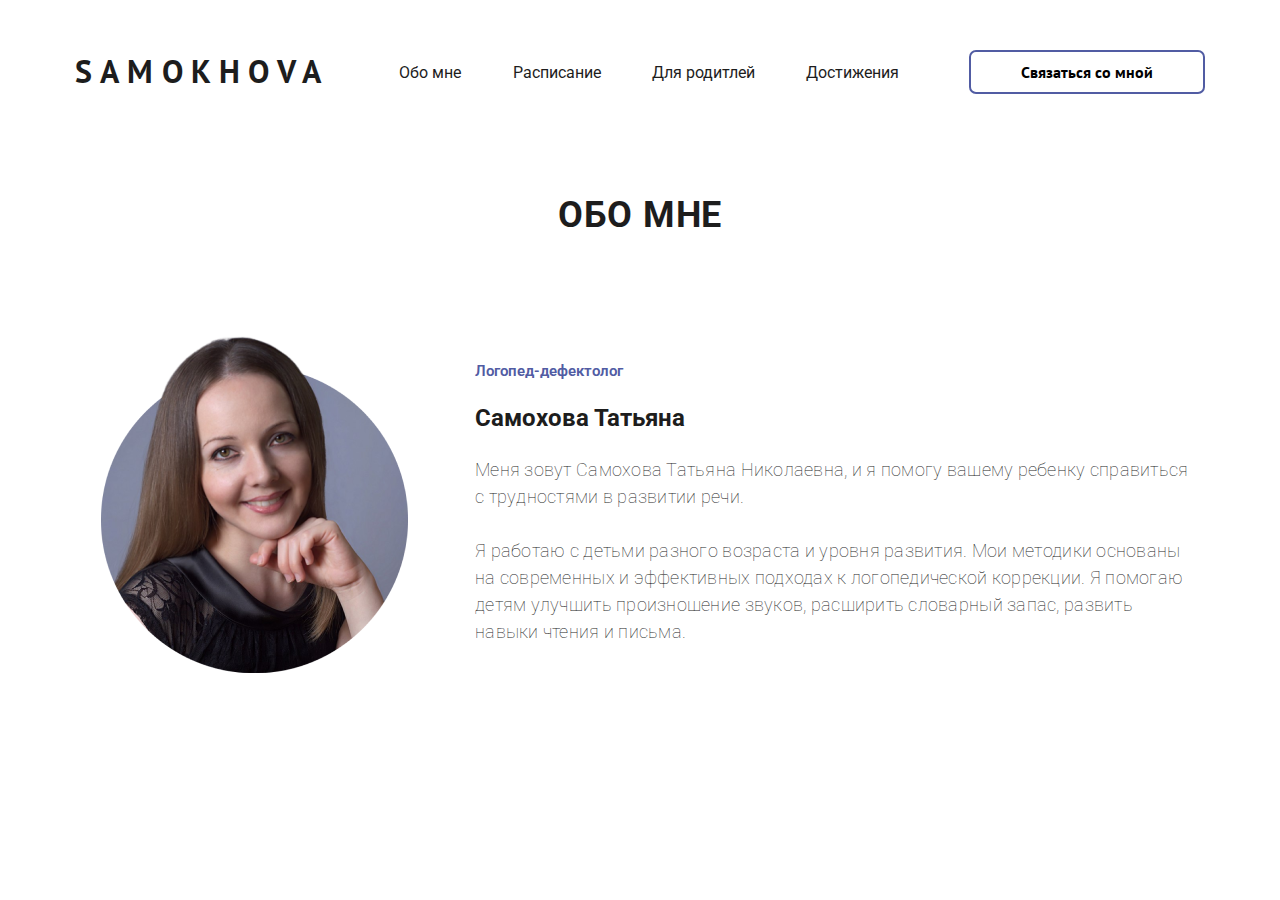
<file: samokhova/index.html>
<!DOCTYPE html>
<html lang="en">
<head>
    <meta charset="UTF-8">
    <meta http-equiv="X-UA-Compatible" content="IE=edge">
    <meta name="viewport" content="width=device-width, initial-scale=1.0">
    <title>samokhova.ru</title>
    <link rel="stylesheet" href="style.css">
</head>
<body>
    <header>
        <div class="logo">
            SAMOKHOVA
        </div>

        <div class="nav">
            <div class="nav_link"><a href="#">Обо мне</a></div>
            <div class="nav_link"><a href="#">Расписание</a></div>
            <div class="nav_link"><a href="#">Для родитлей</a></div>
            <div class="nav_link"><a href="#">Достижения</a></div>
        </div>

        <button class="communication" type="button">
            <span>Связаться со мной</span>
        </button>
    </header>

    <!-- about me -->
    <h1>ОБО МНЕ</h1>
    <article class="container">
        
        <div class="img">
            <img src="photo.png" alt="">
        </div>

        <div class="block">
            <h2>Логопед-дефектолог</h2>
            <h3>Самохова Татьяна</h3>
            <p>Меня зовут Самохова Татьяна Николаевна, и я помогу вашему ребенку справиться с трудностями в развитии речи.<br><br> 
                Я работаю с детьми разного возраста и уровня развития. Мои методики основаны на современных и эффективных подходах к логопедической коррекции. 
                Я помогаю детям улучшить произношение звуков, расширить словарный запас, развить навыки чтения и письма.
            </p>
        </div>
    </article>
</body>
</html>
</file>
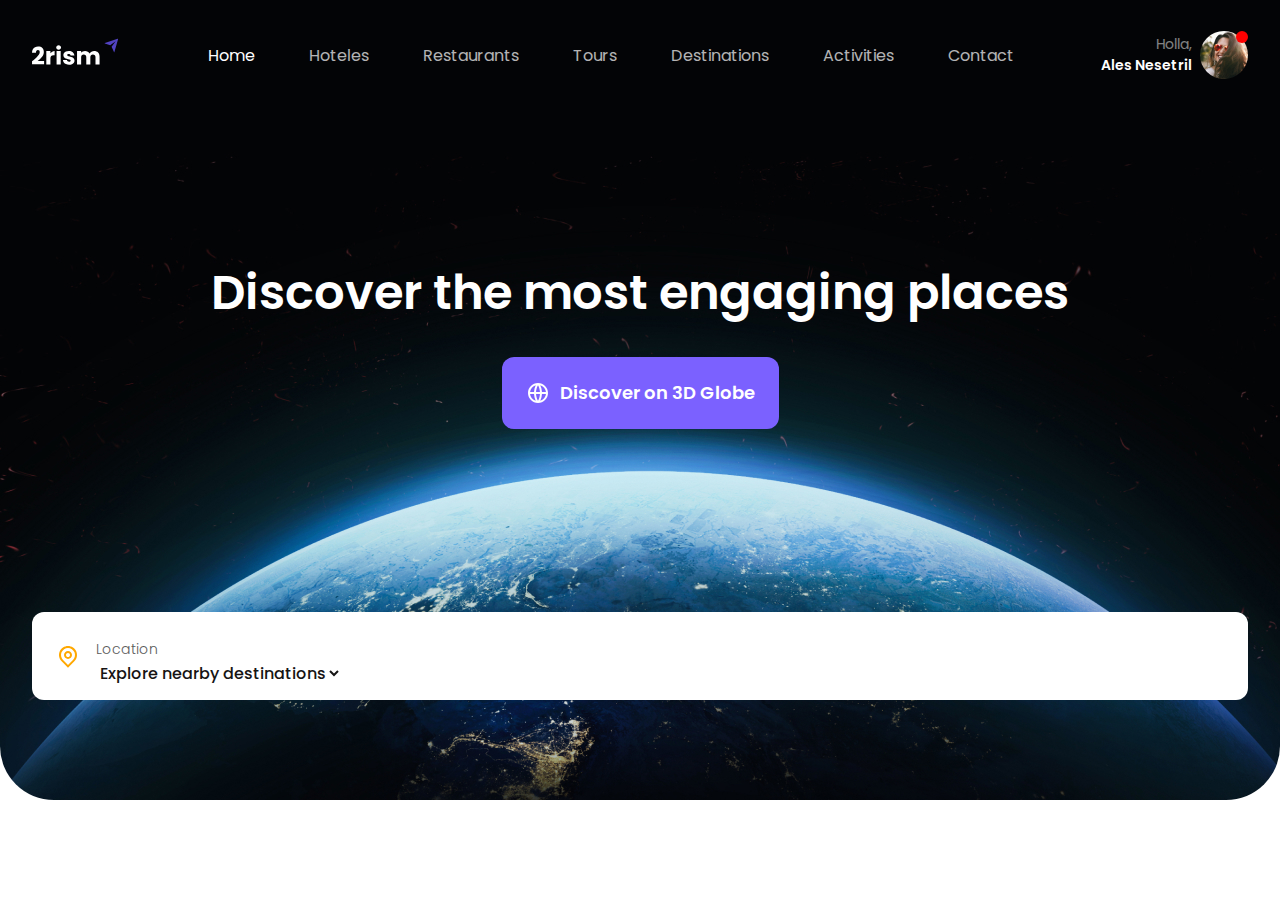
<file: верстка/index.html>
<!DOCTYPE html>
<html lang="en">
<head>
    <meta charset="UTF-8">
    <meta http-equiv="X-UA-Compatible" content="IE=edge">
    <meta name="viewport" content="width=device-width, initial-scale=1.0">
    <title>2rism</title>
    <link rel="stylesheet" href="./css/main.css">
</head>
<body>
    <header class="header">
        <div class="container container--header">
            <nav class="nav">
                <a href="#" class="logo">
                    <img src="./img/logo.svg" alt="">
                </a>

                <ul class="nav-list">
                    <li class="nav-list__item"><a href="#" class="nav-list__link nav-list__link--active">Home</a></li>
                    <li class="nav-list__item"><a href="#" class="nav-list__link">Hoteles</a></li>
                    <li class="nav-list__item"><a href="#" class="nav-list__link">Restaurants</a></li>
                    <li class="nav-list__item"><a href="#" class="nav-list__link">Tours</a></li>
                    <li class="nav-list__item"><a href="#" class="nav-list__link">Destinations</a></li>
                    <li class="nav-list__item"><a href="#" class="nav-list__link">Activities</a></li>
                    <li class="nav-list__item"><a href="#" class="nav-list__link">Contact</a></li>
                </ul>

                <div class="user">
                    <div class="user__content">
                        <span class="user__greeting">Holla,</span><br>
                        <span class="user__name">Ales Nesetril</span>
                    </div>
                    <div class="user__avatar">
                        <img class="user__avatar-img" src="./img/user.jpg" alt="">
                    </div>
                </div>

            </nav>

            <div class="header__content">
                <h1 class="header__title">
                    Discover the most engaging places
                </h1>
                
                <button class="button" type="button">
                    <img src="./img/icons/global.svg" alt="Avatar">
                    Discover on 3D Globe
                </button>
            </div>

            <form action="" class="header__form form">

                <div class="form__input form__input--location">
                    <label for="location" class="label">Location</label><br>
                    <select class="select" name="" id="location">
                    <option value="all">Explore nearby destinations</option>
                    <option value="1">Option 1</option>
                    <option value="2">Option 2</option>
                    <option value="3">Option 3</option>
                    <option value="4">Option 4</option>
                </select>
                </div>
                
                
                

                <!-- Activity
                All Activities

                When
                Choose a Date       
                
                Guests
                1 guest -->

                <!-- <button class="button-search" type="button">
                    <img src="./img/icons/search.svg" alt="search">
                </button> -->
            </form>
        </div>
    </header>
</body>
</html>
</file>
<file: samokhova/style.css>
@import url('https://fonts.googleapis.com/css2?family=PT+Sans:wght@400;700&family=Roboto:wght@300;400;500;700&display=swap');
@import url('https://fonts.googleapis.com/css2?family=PT+Sans:wght@400;700&display=swap');

body {
    font-family: 'Roboto', sans-serif;
    display: flex;
    align-items: center;
    margin: 50px auto;
    color: #1D1D1D;
    justify-content: center;
    flex-direction: column;
}

h1 {
    margin: 100px 0 0 0;
    font-family: 'Roboto';
    font-style: normal;
    font-weight: 700;
    font-size: 36px;
    line-height: 42px;
    letter-spacing: 0.02em;
}

p {
    font-family: 'Roboto';
    font-style: normal;
    font-weight: lighter;
    font-size: 18px;
    line-height: 150%;
    letter-spacing: 0.015em;
}

a {
    text-decoration: none;
    color: #1D1D1D;
}

/* header */

header {
    display: flex;
}

.logo {
    font-size: 32px;
    letter-spacing: 0.26em;
    font-family: 'PT Sans', sans-serif;
    font-weight: 700;
}

.nav {
    display: flex;
    width: 500px;
    align-items: center;
    justify-content: space-between;
    margin-left: 70px;
}

/* communication button */

.communication {
    background: #FFFFFF;
    border: 2px solid #515CA3;
    border-radius: 7px;
    cursor: pointer;
    padding: 0;
    margin-left: 70px;

    font-family: 'PT Sans';
    font-weight: 700;
    font-size: 16px;
    padding: 10px 50px;
}

.communication:hover {
    background: #515CA3;
    color: #FFFFFF;
    transition: 0.4s;
}

/* about */

.container {
    margin-top: 100px;
    width: 1110px;
    display: flex;
    flex-direction: row;
    align-items: center;
    justify-content: space-between;
}

.block {
    width: 720px;
}

.block h2 {
    font-family: 'Roboto';
    font-style: normal;
    font-weight: 600;
    font-size: 15px;
    line-height: 18px; 
    color: #515CA3; 
}

.block h3 {
    font-family: 'Roboto';
    font-style: normal;
    font-weight: bold;
    font-size: 24px;
    line-height: 28px;
    color: #1D1D1D;
}
</file>
<file: верстка/css/main.css>
@import "./reset.css";
@import url(https://fonts.googleapis.com/css?family=Poppins:100,100italic,200,200italic,300,300italic,regular,italic,500,500italic,600,600italic,700,700italic,800,800italic,900,900italic);

html body {
    font-family: 'Poppins', sans-serif;
}

.container {
    margin: 0 auto;
    max-width: 1440px;
    padding: 0 32px;
}

.container--header {
    display: flex;
    flex-direction: column;
    justify-content: space-between;
    height: 100%;
}

/* Header */

.header {
    height: 800px;
    padding-top: 31px;
    padding-bottom: 100px;

    background-color: #000;
    background-image: url('./../img/header-bg.jpg');
    background-size: cover;
    background-position: center center;

    border-radius: 0 0 54px 54px;

    color: #fff;
}

.header a {
    color: #fff;
}

.nav {
    display: flex;
    justify-content: space-between;
    align-items: center;
}

.nav-list {
    display: flex;
    column-gap: 54px;
}

.nav-list__link {
    color: #fff;
    opacity: 0.7;
}

.nav-list__link--active {
    opacity: 1;
}

.user {
    display: flex;
    column-gap: 8px;
    align-items: center;
}

.user__content {
    color: #fff;
    font-size: 14px;
    line-height: 1.5;
    text-align: end;
}

.user__greeting {
    text-align: right;
    opacity: 0.5;
}

.user__name {
    font-weight: 600;
}

.user__avatar {
    position: relative;
    height: 48px;
    width: 48px;
}

.user__avatar::after {
    position: absolute;
    top: 0;
    right: 0;

    content: "";
    display: block;
    height: 12px;
    width: 12px;
    border-radius: 50%;
    background-color: #FF0000;
}

.user__avatar-img {
    width: 48px;
    height: 48px;
    object-fit: cover;
    border-radius: 50%;
}

.header__content {
    display: flex;
    flex-direction: column;
    align-items: center;
    row-gap: 32px;
}

.header__title {
    text-align: center;
    font-weight: 600;
    font-size: 48px;
    line-height: 1.3;
    color: #fff;
}

.button {
    display: flex;
    align-items: center;
    column-gap: 10px;

    height: 72px;
    padding: 24px;

    background: #7B61FF;
    border-radius: 12px;

    color: #fff;
    font-size: 18px;
    font-weight: 600;

    transition: all 0.2s ease-in;
}

.button:hover {
    background: #6650d6;
}

.button-search {
    width: 60px;
    height: 60px;
    padding: 18px;

    background: #7B61FF;
    border-radius: 12px;

}

.form {
    min-width: 1140px;
    height: 88px;
    padding: 8px 8px;

    display: flex;

    background-color: #fff;
    border-radius: 12px;
    color: #000;
}

.form__input {
    position: relative;
    display: inline-block;
    padding: 16px 20px 16px 56px;
}

.form__input::before {
    content: "";
    width: 24px;
    height: 24px;
    position: absolute;

    left: 16px;
    top: 24px;
}

.form__input--location::before {
    background-image: url('./../img/icons/map.svg');
} 

.label {
    font-weight: 300;
    font-size: 14px;
    line-height: 1;

    color: #5B5B5B;
}

.select {
    font-weight: 500;
    font-size: 16px;
    line-height: 1.5;

    color: #161414;
}
</file>
